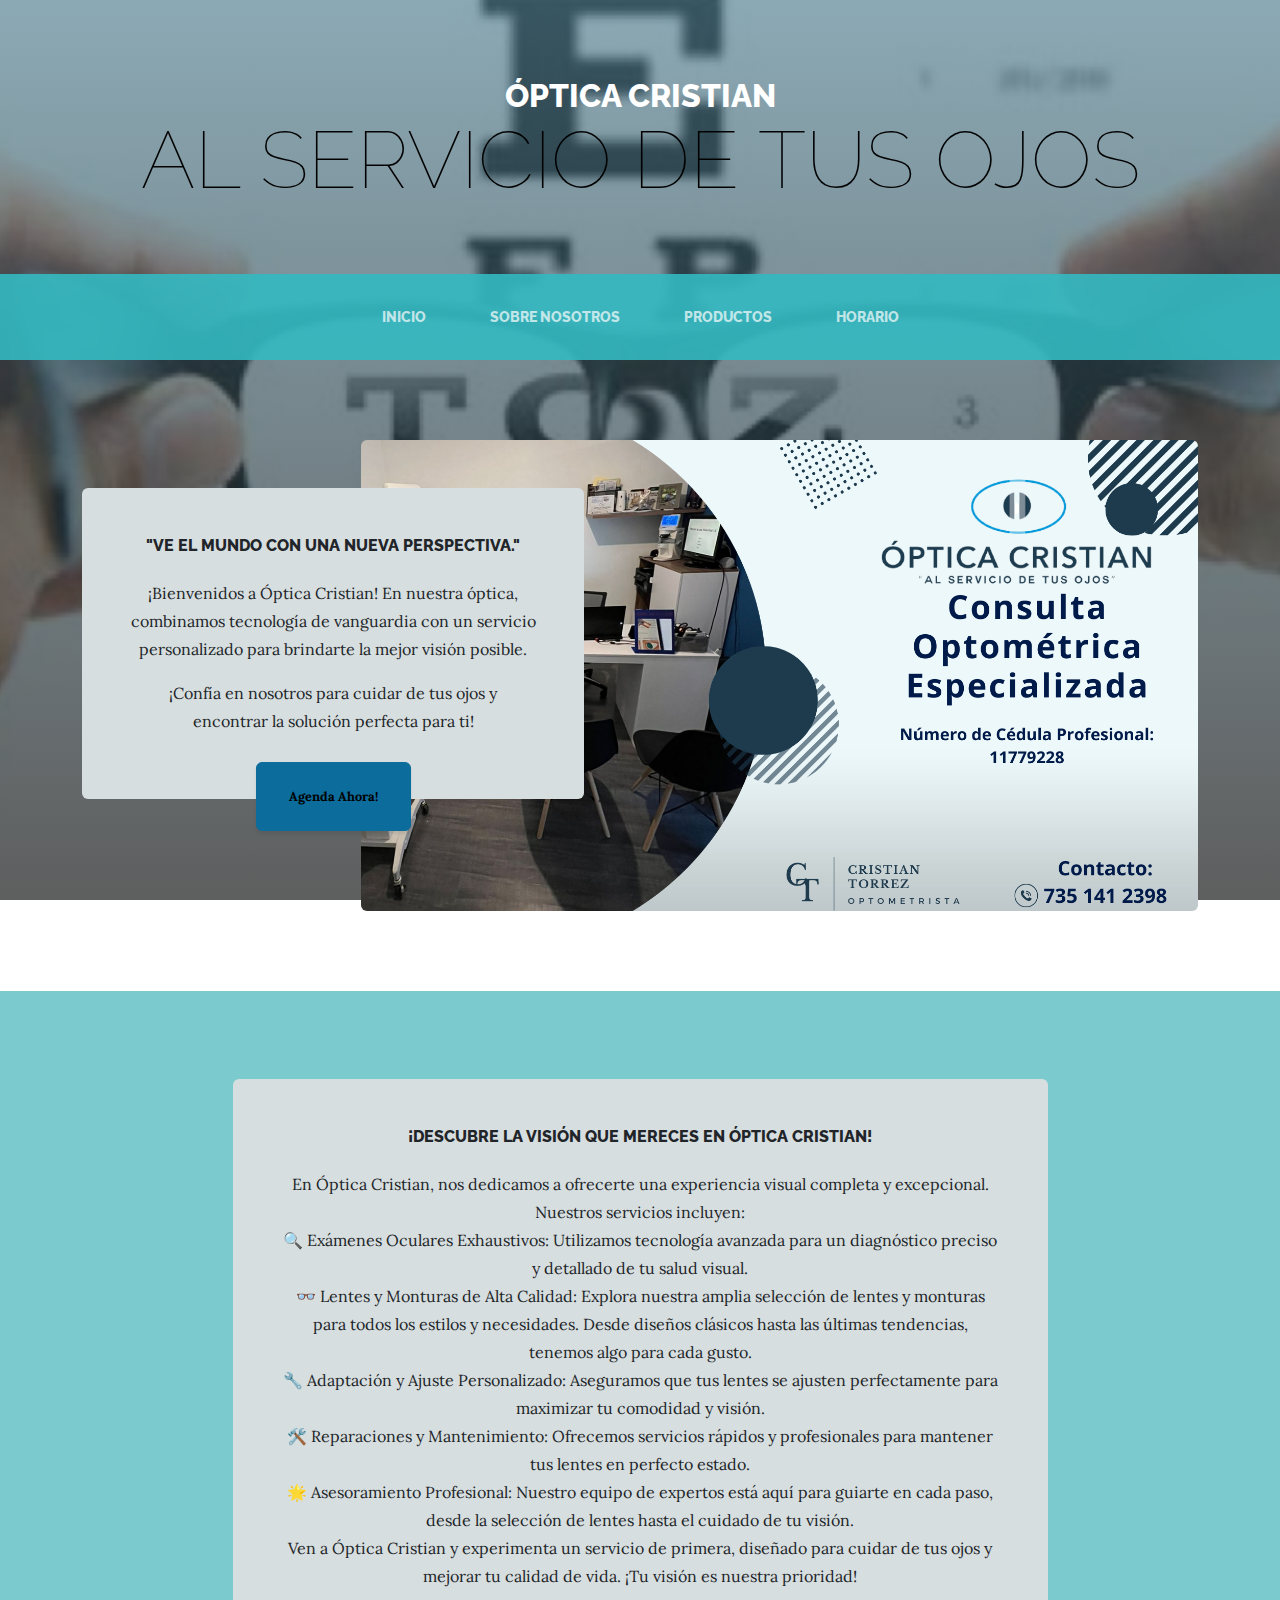
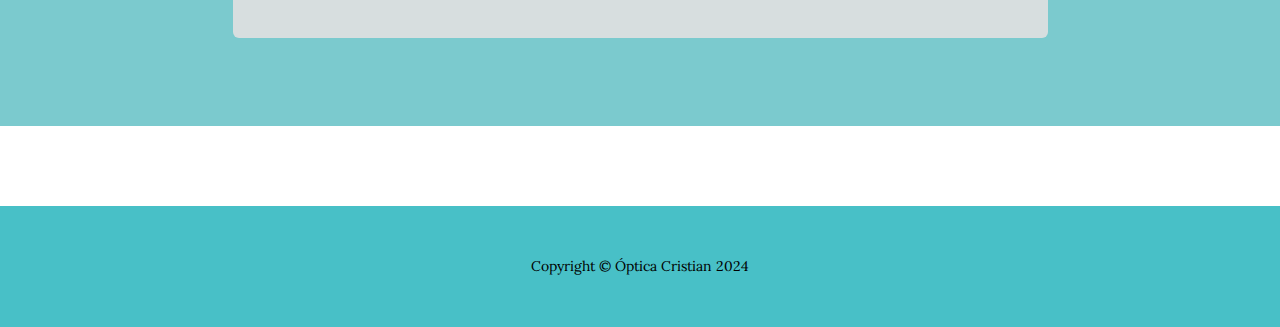
<file: index.html>
<!DOCTYPE html>
<html lang="en">
    <head>
        <meta charset="utf-8" />
        <meta name="viewport" content="width=device-width, initial-scale=1, shrink-to-fit=no" />
        <meta name="description" content="" />
        <meta name="author" content="" />
        <title>Óptica Cristian</title>
        <link rel="icon" type="image/x-icon" href="assets/favicon.ico" />
        <!-- Google fonts-->
        <link href="https://fonts.googleapis.com/css?family=Raleway:100,100i,200,200i,300,300i,400,400i,500,500i,600,600i,700,700i,800,800i,900,900i" rel="stylesheet" />
        <link href="https://fonts.googleapis.com/css?family=Lora:400,400i,700,700i" rel="stylesheet" />
        <!-- Core theme CSS (includes Bootstrap)-->
        <link href="css/styles.css" rel="stylesheet" />
    </head>
    <body>
        <header>
            <h1 class="site-heading text-center text-faded d-none d-lg-block">
                <span class="site-heading-upper text-primary mb-3">Óptica Cristian</span>
                <span class="site-heading-lower">Al servicio de tus ojos</span>
            </h1>
        </header>
        <!-- Navigation-->
        <nav class="navbar navbar-expand-lg navbar-dark py-lg-4" id="mainNav">
            <div class="container">
                <a class="navbar-brand text-uppercase fw-bold d-lg-none" href="index.html">Óptica Cristian</a>
                <button class="navbar-toggler" type="button" data-bs-toggle="collapse" data-bs-target="#navbarSupportedContent" aria-controls="navbarSupportedContent" aria-expanded="false" aria-label="Toggle navigation"><span class="navbar-toggler-icon"></span></button>
                <div class="collapse navbar-collapse" id="navbarSupportedContent">
                    <ul class="navbar-nav mx-auto">
                        <li class="nav-item px-lg-4"><a class="nav-link text-uppercase" href="index.html">Inicio</a></li>
                        <li class="nav-item px-lg-4"><a class="nav-link text-uppercase" href="about.html">Sobre Nosotros</a></li>
                        <li class="nav-item px-lg-4"><a class="nav-link text-uppercase" href="products.html">Productos</a></li>
                        <li class="nav-item px-lg-4"><a class="nav-link text-uppercase" href="store.html">Horario</a></li>
                    </ul>
                </div>
            </div>
        </nav>
        <section class="page-section clearfix">
            <div class="container">
                <div class="intro">
                    <img class="intro-img img-fluid mb-3 mb-lg-0 rounded" src="assets/img/datos.png" alt="..." />
                    <div class="intro-text left-0 text-center bg-faded p-5 rounded">
                        <h2 class="section-heading mb-4">
                           <span class="section-heading-upper">"Ve el mundo con una nueva perspectiva."</span>
                            <!--<span class="section-heading-lower">"Ve el mundo con una nueva perspectiva."</span>-->
                        </h2>
                        <p class="mb-3">¡Bienvenidos a Óptica Cristian! En nuestra óptica, combinamos tecnología de vanguardia con un servicio personalizado para brindarte la mejor visión posible. </p>
                        <p class="mb-3">¡Confía en nosotros para cuidar de tus ojos y encontrar la solución perfecta para ti!</p>
                        <div class="intro-button mx-auto"><a class="btn btn-primary btn-xl" href="https://wa.me/7352593265?text=Hola quiero agendar una cita.">Agenda Ahora!</a></div>
                    </div>
                </div>
            </div>
        </section>
        <section class="page-section cta">
            <div class="container">
                <div class="row">
                    <div class="col-xl-9 mx-auto">
                        <div class="cta-inner bg-faded text-center rounded">
                            <h2 class="section-heading mb-4">
                                <span class="section-heading-upper">¡Descubre la visión que mereces en Óptica Cristian!</span>
                               <!--<span class="section-heading-lower">"Ve el mundo con una nueva perspectiva."</span>-->
                            </h2>
                            <p class="mb-0">En Óptica Cristian, nos dedicamos a ofrecerte una experiencia visual completa y excepcional. Nuestros servicios incluyen:
                                </p>
                                <p class="mb-0"> 🔍 Exámenes Oculares Exhaustivos: Utilizamos tecnología avanzada para un diagnóstico preciso y detallado de tu salud visual.</p>
                                <p class="mb-0"> 👓 Lentes y Monturas de Alta Calidad: Explora nuestra amplia selección de lentes y monturas para todos los estilos y necesidades. Desde diseños clásicos hasta las últimas tendencias, tenemos algo para cada gusto.</p>
                                <p class="mb-0"> 🔧 Adaptación y Ajuste Personalizado: Aseguramos que tus lentes se ajusten perfectamente para maximizar tu comodidad y visión.</p>
                                <p class="mb-0"> 🛠️ Reparaciones y Mantenimiento: Ofrecemos servicios rápidos y profesionales para mantener tus lentes en perfecto estado.</p>
                                <p class="mb-0"> 🌟 Asesoramiento Profesional: Nuestro equipo de expertos está aquí para guiarte en cada paso, desde la selección de lentes hasta el cuidado de tu visión.</p>
                                <p class="mb-0">Ven a Óptica Cristian y experimenta un servicio de primera, diseñado para cuidar de tus ojos y mejorar tu calidad de vida. ¡Tu visión es nuestra prioridad!</p>
                                
                        </div>
                    </div>
                </div>
            </div>
        </section>
        <footer class="footer text-faded text-center py-5">
            <div class="container"><p class="m-0 small">Copyright &copy; Óptica Cristian 2024</p></div>
        </footer>
        <!-- Bootstrap core JS-->
        <script src="https://cdn.jsdelivr.net/npm/bootstrap@5.2.3/dist/js/bootstrap.bundle.min.js"></script>
        <!-- Core theme JS-->
        <script src="js/scripts.js"></script>
    </body>
</html>
</file>
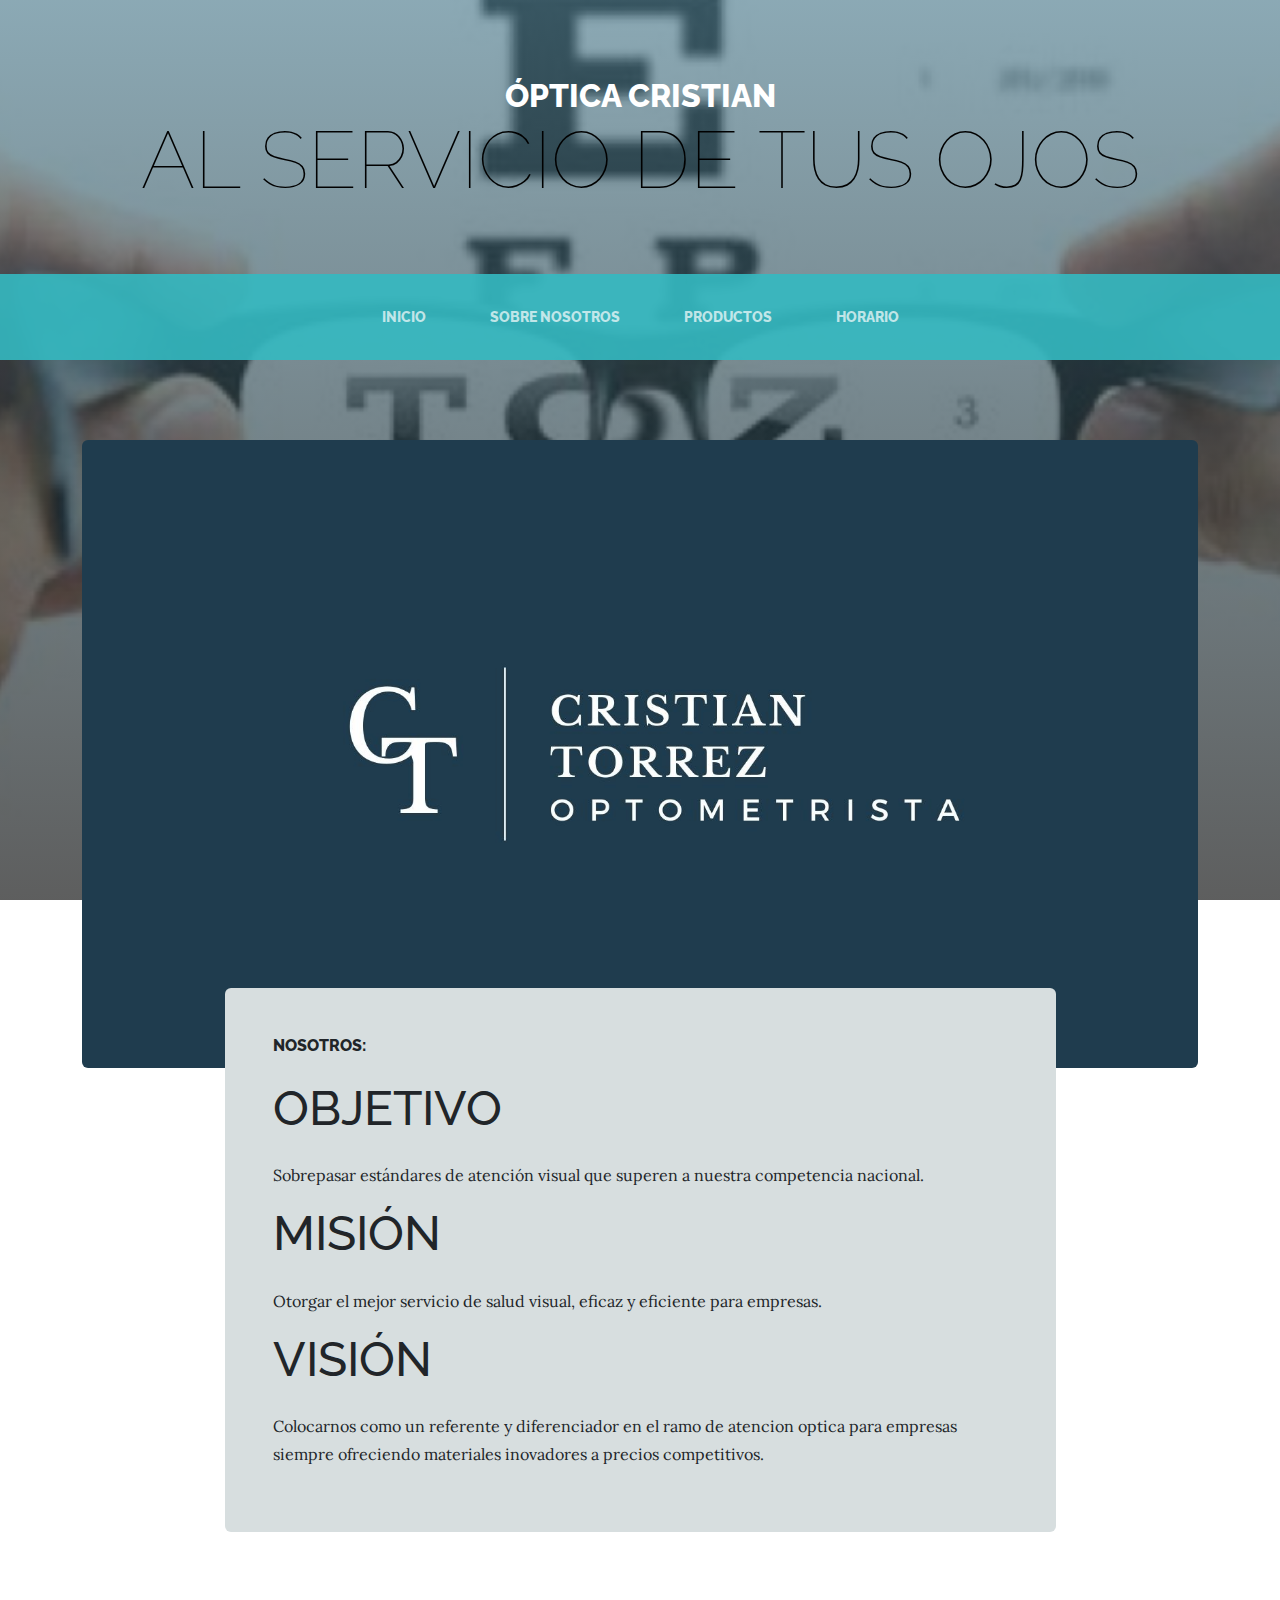
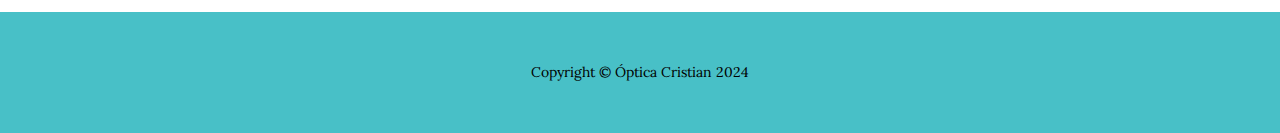
<file: about.html>
<!DOCTYPE html>
<html lang="en">

<head>
    <meta charset="utf-8" />
    <meta name="viewport" content="width=device-width, initial-scale=1, shrink-to-fit=no" />
    <meta name="description" content="" />
    <meta name="author" content="" />
    <title>Óptica Cristian</title>
    <link rel="icon" type="image/x-icon" href="assets/favicon.ico" />
    <!-- Google fonts-->
    <link
        href="https://fonts.googleapis.com/css?family=Raleway:100,100i,200,200i,300,300i,400,400i,500,500i,600,600i,700,700i,800,800i,900,900i"
        rel="stylesheet" />
    <link href="https://fonts.googleapis.com/css?family=Lora:400,400i,700,700i" rel="stylesheet" />
    <!-- Core theme CSS (includes Bootstrap)-->
    <link href="css/styles.css" rel="stylesheet" />
</head>

<body>
    <header>
        <h1 class="site-heading text-center text-faded d-none d-lg-block">
            <span class="site-heading-upper text-primary mb-3">Óptica Cristian</span>
            <span class="site-heading-lower">al servicio de tus ojos</span>
        </h1>
    </header>
    <!-- Navigation-->
    <nav class="navbar navbar-expand-lg navbar-dark py-lg-4" id="mainNav">
        <div class="container">
            <a class="navbar-brand text-uppercase fw-bold d-lg-none" href="index.html">Óptica Cristian</a>
            <button class="navbar-toggler" type="button" data-bs-toggle="collapse"
                data-bs-target="#navbarSupportedContent" aria-controls="navbarSupportedContent" aria-expanded="false"
                aria-label="Toggle navigation"><span class="navbar-toggler-icon"></span></button>
            <div class="collapse navbar-collapse" id="navbarSupportedContent">
                <ul class="navbar-nav mx-auto">
                    <li class="nav-item px-lg-4"><a class="nav-link text-uppercase" href="index.html">Inicio</a></li>
                    <li class="nav-item px-lg-4"><a class="nav-link text-uppercase" href="about.html">Sobre Nosotros</a>
                    </li>
                    <li class="nav-item px-lg-4"><a class="nav-link text-uppercase" href="products.html">Productos</a>
                    </li>
                    <li class="nav-item px-lg-4"><a class="nav-link text-uppercase" href="store.html">Horario</a></li>
                </ul>
            </div>
        </div>
    </nav>
    <section class="page-section about-heading">
        <div class="container">
            <img class="img-fluid rounded about-heading-img mb-3 mb-lg-0" src="assets/img/banner.jpg" alt="..." />
            <div class="about-heading-content">
                <div class="row">
                    <div class="col-xl-9 col-lg-10 mx-auto">
                        <div class="bg-faded rounded p-5"><!-- Nosotros-->
                            <h2 class="section-heading mb-4"><!-- Objetivo-->
                                <span class="section-heading-upper">Nosotros:</span>
                            </h2>
                            <h2 class="section-heading mb-4"><!-- Misión-->
                                <span class="section-heading-lower">Objetivo</span>
                            </h2>
                            <p>Sobrepasar estándares de
                                atención visual que superen a
                                nuestra competencia
                                nacional.
                            </p>

                            <h2 class="section-heading mb-4"><!-- Misión-->
                                <span class="section-heading-lower">Misión</span>
                            </h2>
                            <p>Otorgar el mejor servicio de
                                salud visual, eficaz y eficiente
                                para empresas.
                            </p>
                            <h2 class="section-heading mb-4"><!-- Visión-->
                                <span class="section-heading-lower">Visión</span>
                            </h2>
                            <p>Colocarnos como un referente
                                y diferenciador en el ramo de
                                atencion optica para empresas
                                siempre ofreciendo materiales
                                inovadores a precios
                                competitivos.
                            </p>


                        </div>
                       
                    </div>
                </div>
            </div>
        </div>
    </section>
    <footer class="footer text-faded text-center py-5">
        <div class="container">
            <p class="m-0 small">Copyright &copy; Óptica Cristian 2024</p>
        </div>
    </footer>
    <!-- Bootstrap core JS-->
    <script src="https://cdn.jsdelivr.net/npm/bootstrap@5.2.3/dist/js/bootstrap.bundle.min.js"></script>
    <!-- Core theme JS-->
    <script src="js/scripts.js"></script>
</body>

</html>
</file>
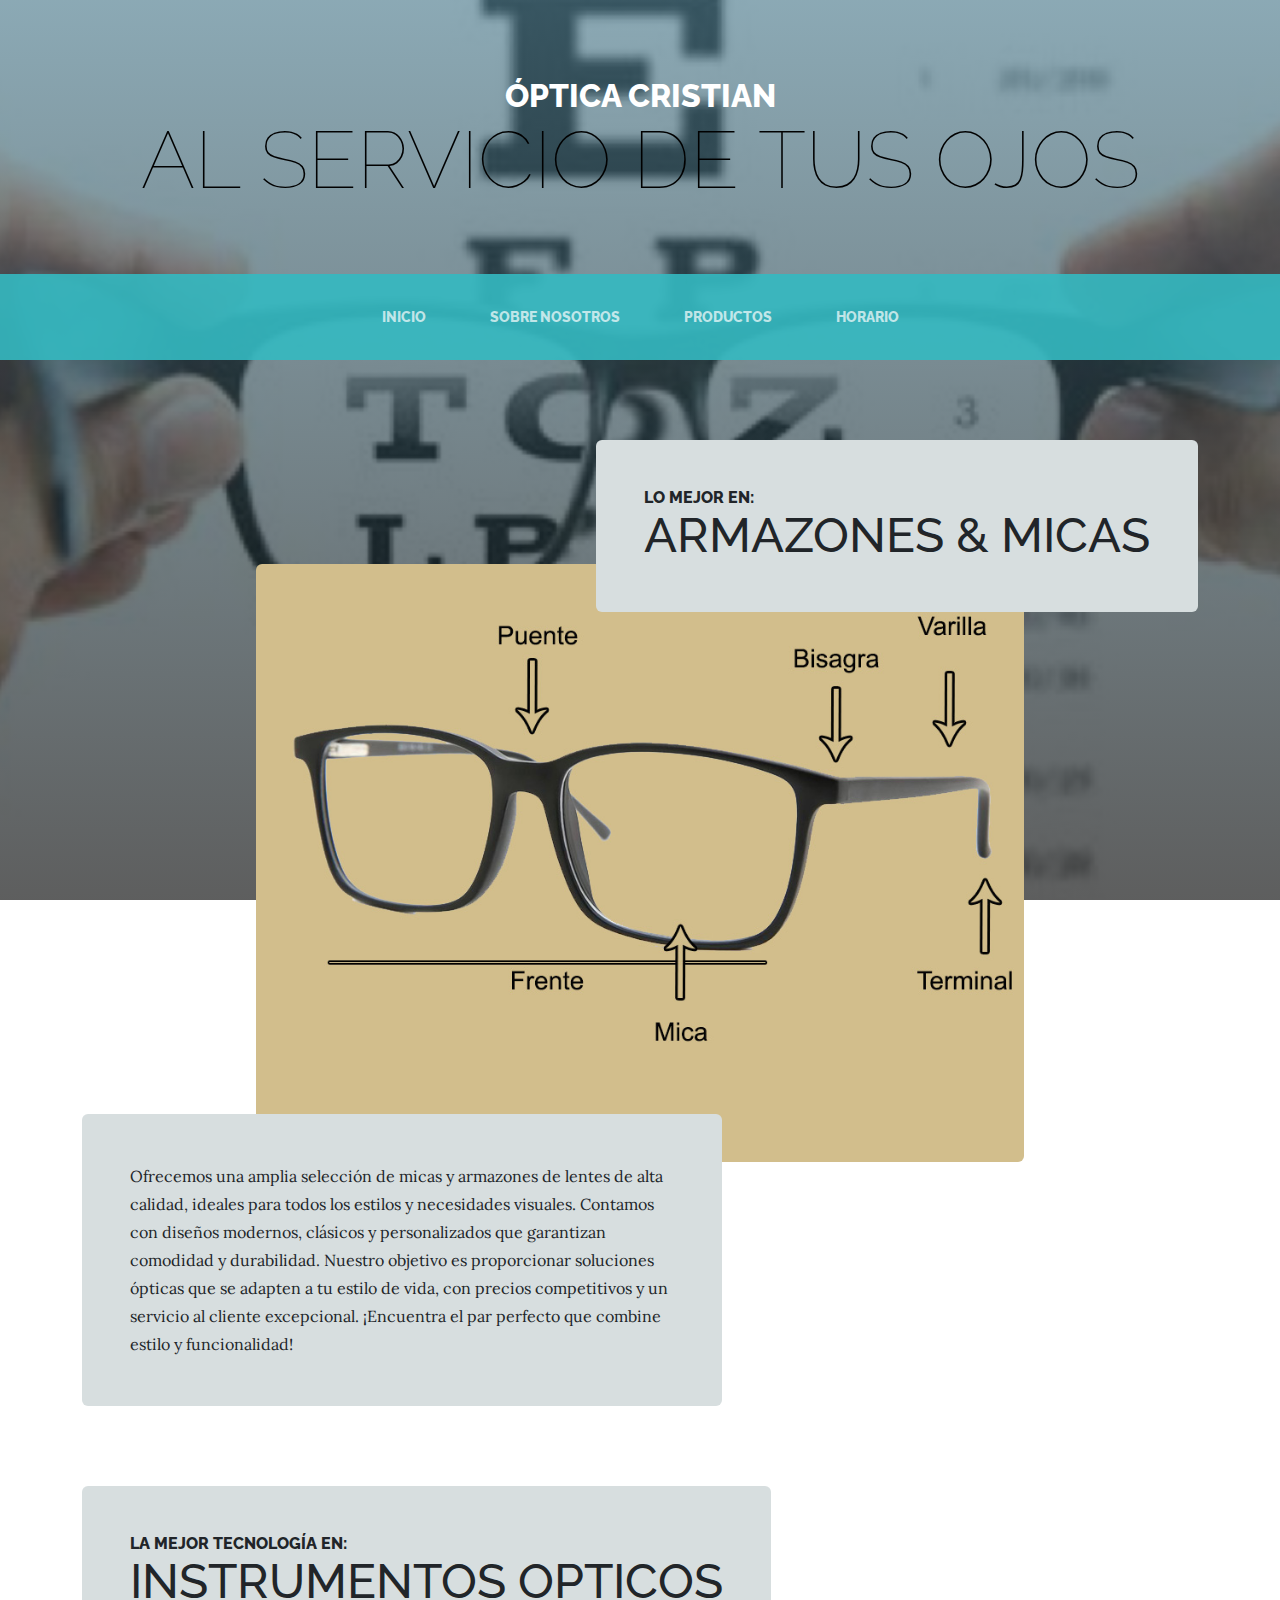
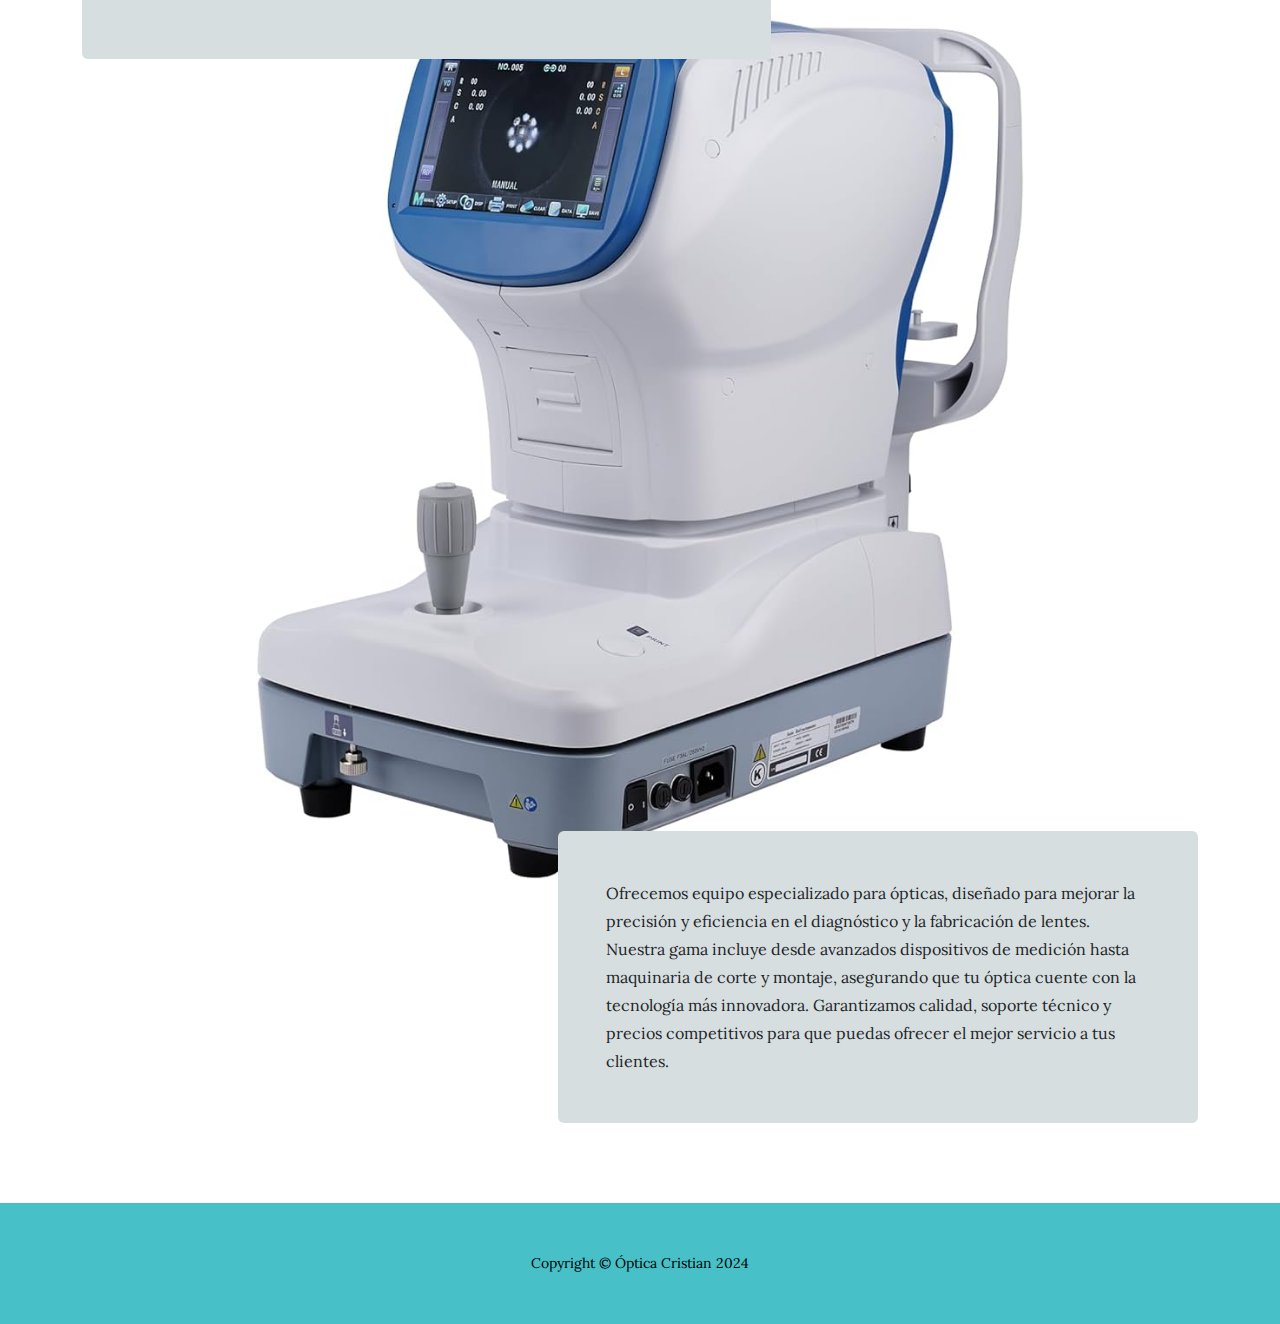
<file: products.html>
<!DOCTYPE html>
<html lang="en">
    <head>
        <meta charset="utf-8" />
        <meta name="viewport" content="width=device-width, initial-scale=1, shrink-to-fit=no" />
        <meta name="description" content="" />
        <meta name="author" content="" />
        <title>Óptica Cristian</title>
        <link rel="icon" type="image/x-icon" href="assets/favicon.ico" />
        <!-- Google fonts-->
        <link href="https://fonts.googleapis.com/css?family=Raleway:100,100i,200,200i,300,300i,400,400i,500,500i,600,600i,700,700i,800,800i,900,900i" rel="stylesheet" />
        <link href="https://fonts.googleapis.com/css?family=Lora:400,400i,700,700i" rel="stylesheet" />
        <!-- Core theme CSS (includes Bootstrap)-->
        <link href="css/styles.css" rel="stylesheet" />
    </head>
    <body>
        <header>
            <h1 class="site-heading text-center text-faded d-none d-lg-block">
                <span class="site-heading-upper text-primary mb-3">Óptica Cristian</span>
                <span class="site-heading-lower">Al servicio de tus ojos</span>
            </h1>
        </header>
        <!-- Navigation-->
        <nav class="navbar navbar-expand-lg navbar-dark py-lg-4" id="mainNav">
            <div class="container">
                <a class="navbar-brand text-uppercase fw-bold d-lg-none" href="index.html">Óptica Cristian</a>
                <button class="navbar-toggler" type="button" data-bs-toggle="collapse" data-bs-target="#navbarSupportedContent" aria-controls="navbarSupportedContent" aria-expanded="false" aria-label="Toggle navigation"><span class="navbar-toggler-icon"></span></button>
                <div class="collapse navbar-collapse" id="navbarSupportedContent">
                    <ul class="navbar-nav mx-auto">
                        <li class="nav-item px-lg-4"><a class="nav-link text-uppercase" href="index.html">Inicio</a></li>
                        <li class="nav-item px-lg-4"><a class="nav-link text-uppercase" href="about.html">Sobre Nosotros</a></li>
                        <li class="nav-item px-lg-4"><a class="nav-link text-uppercase" href="products.html">Productos</a></li>
                        <li class="nav-item px-lg-4"><a class="nav-link text-uppercase" href="store.html">Horario</a></li>
                    </ul>
                </div>
            </div>
        </nav>
        <section class="page-section">
            <div class="container">
                <div class="product-item">
                    <div class="product-item-title d-flex">
                        <div class="bg-faded p-5 d-flex ms-auto rounded">
                            <h2 class="section-heading mb-0">
                                <span class="section-heading-upper">Lo mejor en: </span>
                                <span class="section-heading-lower">Armazones & Micas</span>
                            </h2>
                        </div>
                    </div>
                    <img class="product-item-img mx-auto d-flex rounded img-fluid mb-3 mb-lg-0" src="assets/img/estructura.jpg" alt="..." />
                    <div class="product-item-description d-flex me-auto">
                        <div class="bg-faded p-5 rounded"><p class="mb-0">Ofrecemos una amplia selección de micas y armazones de lentes de alta calidad, ideales para todos los estilos y necesidades visuales. Contamos con diseños modernos, clásicos y personalizados que garantizan comodidad y durabilidad. 
                            Nuestro objetivo es proporcionar soluciones ópticas que se adapten a tu estilo de vida, con precios competitivos y un servicio al cliente excepcional. ¡Encuentra el par perfecto que combine estilo y funcionalidad!</p></div>
                    </div>
                </div>
            </div>
        </section>
        <section class="page-section">
            <div class="container">
                <div class="product-item">
                    <div class="product-item-title d-flex">
                        <div class="bg-faded p-5 d-flex me-auto rounded">
                            <h2 class="section-heading mb-0">
                                <span class="section-heading-upper">La mejor tecnología en:</span>
                                <span class="section-heading-lower">instrumentos opticos</span>
                            </h2>
                        </div>
                    </div>
                    <img class="product-item-img mx-auto d-flex rounded img-fluid mb-3 mb-lg-0" src="assets/img/intrumentos.jpg" alt="..." />
                    <div class="product-item-description d-flex ms-auto">
                        <div class="bg-faded p-5 rounded"><p class="mb-0">Ofrecemos equipo especializado para ópticas, diseñado para mejorar la precisión y eficiencia en el diagnóstico y la fabricación de lentes. Nuestra gama incluye desde avanzados dispositivos de medición hasta maquinaria de corte y montaje, 
                            asegurando que tu óptica cuente con la tecnología más innovadora. Garantizamos calidad, soporte técnico y precios competitivos para que puedas ofrecer el mejor servicio a tus clientes.</p></div>
                    </div>
                </div>
            </div>
        </section>
      <!--
          <section class="page-section">
            <div class="container">
                <div class="product-item">
                    <div class="product-item-title d-flex">
                        <div class="bg-faded p-5 d-flex ms-auto rounded">
                            <h2 class="section-heading mb-0">
                                <span class="section-heading-upper">From Around the World</span>
                                <span class="section-heading-lower">Bulk Speciality Blends</span>
                            </h2>
                        </div>
                    </div>
                    <img class="product-item-img mx-auto d-flex rounded img-fluid mb-3 mb-lg-0" src="assets/img/products-03.jpg" alt="..." />
                    <div class="product-item-description d-flex me-auto">
                        <div class="bg-faded p-5 rounded"><p class="mb-0">Travelling the world for the very best quality coffee is something take pride in. When you visit us, you'll always find new blends from around the world, mainly from regions in Central and South America. We sell our blends in smaller to large bulk quantities. Please visit us in person for more details.</p></div>
                    </div>
                </div>
            </div>
        </section>-->
        <footer class="footer text-faded text-center py-5">
            <div class="container"><p class="m-0 small">Copyright &copy; Óptica Cristian 2024</p></div>
        </footer>
        <!-- Bootstrap core JS-->
        <script src="https://cdn.jsdelivr.net/npm/bootstrap@5.2.3/dist/js/bootstrap.bundle.min.js"></script>
        <!-- Core theme JS-->
        <script src="js/scripts.js"></script>
    </body>
</html>
</file>
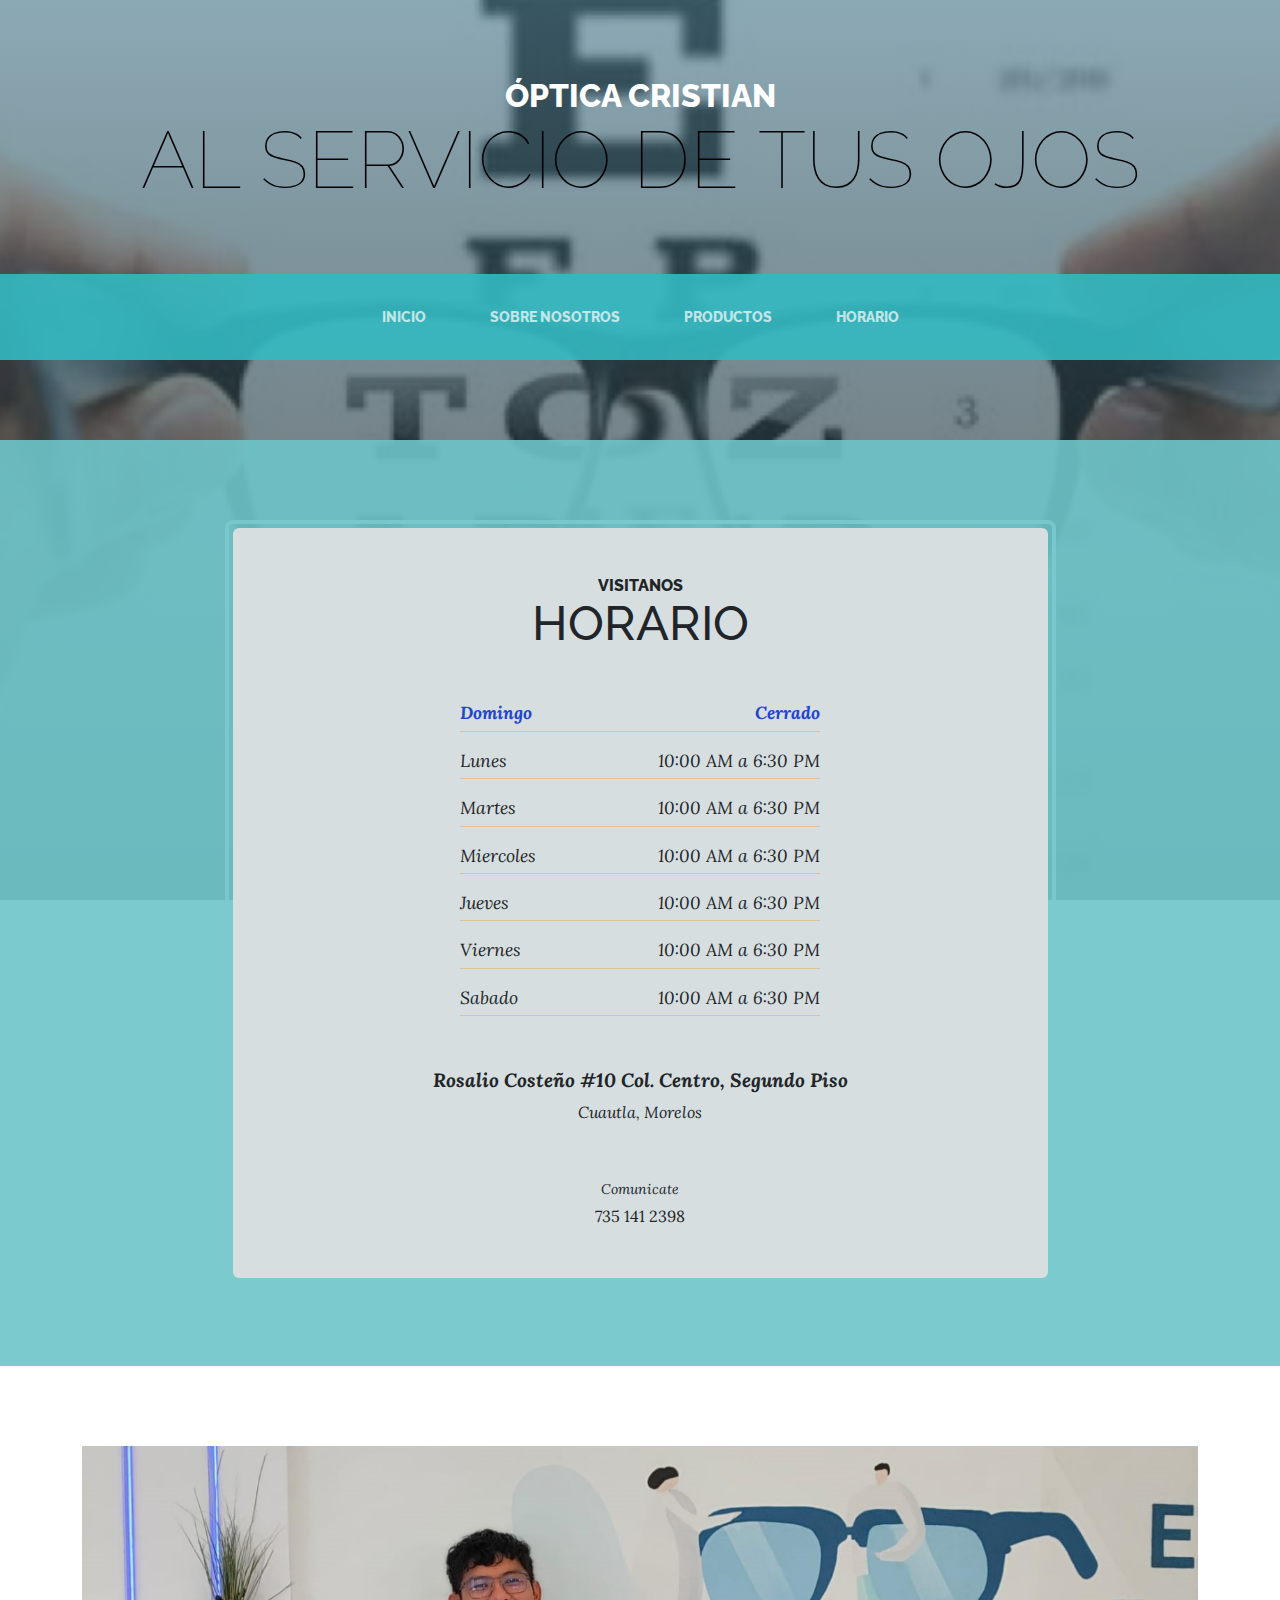
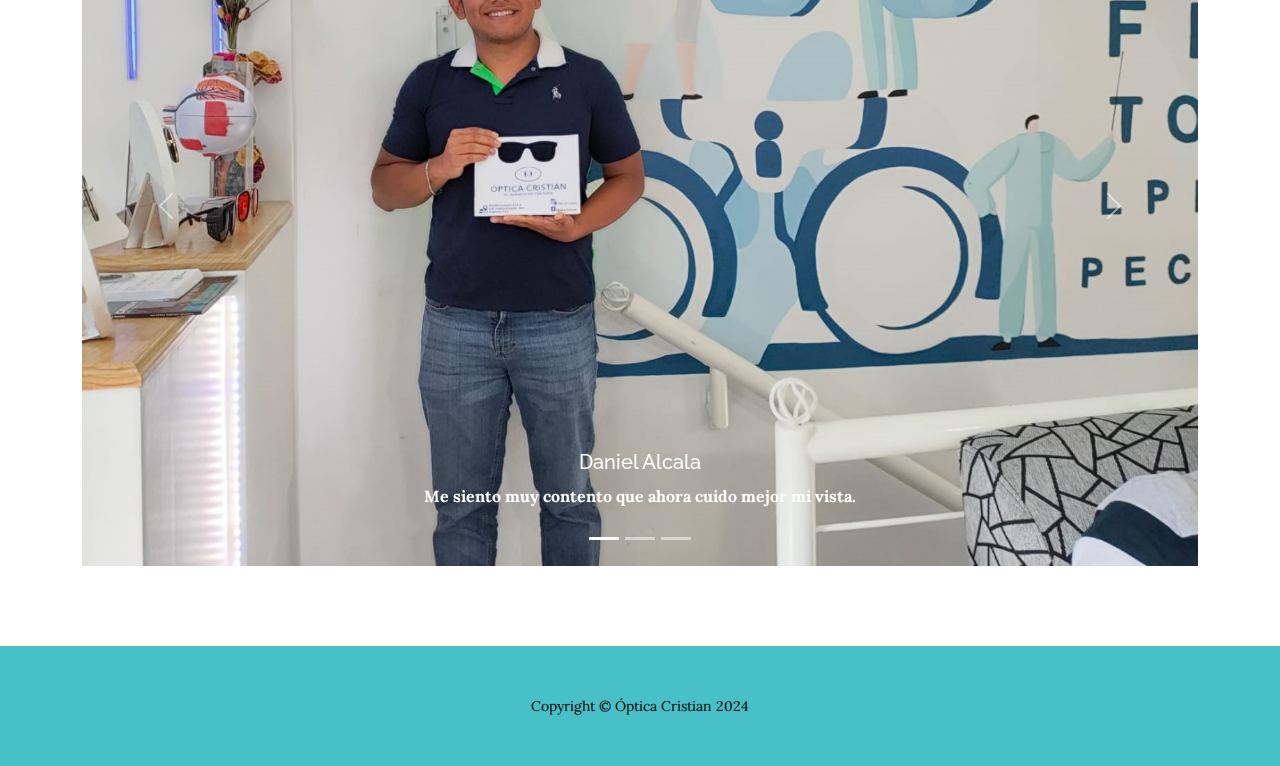
<file: store.html>
<!DOCTYPE html>
<html lang="en">
    <head>
        <meta charset="utf-8" />
        <meta name="viewport" content="width=device-width, initial-scale=1, shrink-to-fit=no" />
        <meta name="description" content="" />
        <meta name="author" content="" />
        <title>Óptica Cristian</title>
        <link rel="icon" type="image/x-icon" href="assets/favicon.ico" />
        <!-- Google fonts-->
        <link href="https://fonts.googleapis.com/css?family=Raleway:100,100i,200,200i,300,300i,400,400i,500,500i,600,600i,700,700i,800,800i,900,900i" rel="stylesheet" />
        <link href="https://fonts.googleapis.com/css?family=Lora:400,400i,700,700i" rel="stylesheet" />
        <!-- Core theme CSS (includes Bootstrap)-->
        <link href="css/styles.css" rel="stylesheet" />
    </head>
    <body>
        <header>
            <h1 class="site-heading text-center text-faded d-none d-lg-block">
                <span class="site-heading-upper text-primary mb-3">Óptica Cristian</span>
                <span class="site-heading-lower">Al servicio de tus ojos</span>
            </h1>
        </header>
        <!-- Navigation-->
        <nav class="navbar navbar-expand-lg navbar-dark py-lg-4" id="mainNav">
            <div class="container">
                <a class="navbar-brand text-uppercase fw-bold d-lg-none" href="index.html">Óptica Cristian</a>
                <button class="navbar-toggler" type="button" data-bs-toggle="collapse" data-bs-target="#navbarSupportedContent" aria-controls="navbarSupportedContent" aria-expanded="false" aria-label="Toggle navigation"><span class="navbar-toggler-icon"></span></button>
                <div class="collapse navbar-collapse" id="navbarSupportedContent">
                    <ul class="navbar-nav mx-auto">
                        <li class="nav-item px-lg-4"><a class="nav-link text-uppercase" href="index.html">Inicio</a></li>
                        <li class="nav-item px-lg-4"><a class="nav-link text-uppercase" href="about.html">Sobre Nosotros</a></li>
                        <li class="nav-item px-lg-4"><a class="nav-link text-uppercase" href="products.html">Productos</a></li>
                        <li class="nav-item px-lg-4"><a class="nav-link text-uppercase" href="store.html">Horario</a></li>
                    </ul>
                </div>
            </div>
        </nav>
        <section class="page-section cta">
            <div class="container">
                <div class="row">
                    <div class="col-xl-9 mx-auto">
                        <div class="cta-inner bg-faded text-center rounded">
                            <h2 class="section-heading mb-5">
                                <span class="section-heading-upper">Visitanos</span>
                                <span class="section-heading-lower">Horario</span>
                            </h2>
                            <ul class="list-unstyled list-hours mb-5 text-left mx-auto">
                                <li class="list-unstyled-item list-hours-item d-flex">
                                    Domingo
                                    <span class="ms-auto">Cerrado</span>
                                </li>
                                <li class="list-unstyled-item list-hours-item d-flex">
                                    Lunes
                                    <span class="ms-auto">10:00 AM a 6:30 PM</span>
                                </li>
                                <li class="list-unstyled-item list-hours-item d-flex">
                                    Martes
                                    <span class="ms-auto">10:00 AM a 6:30 PM</span>
                                </li>
                                <li class="list-unstyled-item list-hours-item d-flex">
                                    Miercoles
                                    <span class="ms-auto">10:00 AM a 6:30 PM</span>
                                </li>
                                <li class="list-unstyled-item list-hours-item d-flex">
                                    Jueves
                                    <span class="ms-auto">10:00 AM a 6:30 PM</span>
                                </li>
                                <li class="list-unstyled-item list-hours-item d-flex">
                                    Viernes
                                    <span class="ms-auto">10:00 AM a 6:30 PM</span>
                                </li>
                                <li class="list-unstyled-item list-hours-item d-flex">
                                    Sabado
                                    <span class="ms-auto">10:00 AM a 6:30 PM</span>
                                </li>
                            </ul>
                            <p class="address mb-5">
                                <em>
                                    <strong>Rosalio Costeño #10 Col. Centro, Segundo Piso</strong>
                                    <br />
                                    Cuautla, Morelos
                                </em>
                            </p>
                            <p class="mb-0">
                                <small><em>Comunicate</em></small>
                                <br />
                                735 141 2398
                            </p>
                        </div>
                    </div>
                </div>
            </div>
        </section>
        <section class="page-section about-heading">
            <div class="container">
                <div id="carouselExampleCaptions" class="carousel slide">
                    <div class="carousel-indicators">
                      <button type="button" data-bs-target="#carouselExampleCaptions" data-bs-slide-to="0" class="active" aria-current="true" aria-label="Slide 1"></button>
                      <button type="button" data-bs-target="#carouselExampleCaptions" data-bs-slide-to="1" aria-label="Slide 2"></button>
                      <button type="button" data-bs-target="#carouselExampleCaptions" data-bs-slide-to="2" aria-label="Slide 3"></button>
                    </div>
                    <div class="carousel-inner">
                      <div class="carousel-item active">
                        <img src="assets/img/daniel.jpg" class="d-block w-100" alt="...">
                        <div class="carousel-caption d-none d-md-block">
                          <h5>Daniel Alcala</h5>
                          <p>Me siento muy contento que ahora cuido mejor mi vista.</p>
                        </div>
                      </div>
                      <div class="carousel-item">
                        <img src="assets/img/angel.jpg" class="d-block w-100" alt="...">
                        <div class="carousel-caption d-none d-md-block">
                          <h5>Angel Alcala</h5>
                          <p>Some representative placeholder content for the second slide.</p>
                        </div>
                      </div>
                      <div class="carousel-item">
                        <img src="assets/img/irma.jpg" class="d-block w-100" alt="...">
                        <div class="carousel-caption d-none d-md-block">
                          <h5>Irma Alcala</h5>
                          <p>Some representative placeholder content for the third slide.</p>
                        </div>
                      </div>
                    </div>
                    <button class="carousel-control-prev" type="button" data-bs-target="#carouselExampleCaptions" data-bs-slide="prev">
                      <span class="carousel-control-prev-icon" aria-hidden="true"></span>
                      <span class="visually-hidden">Previous</span>
                    </button>
                    <button class="carousel-control-next" type="button" data-bs-target="#carouselExampleCaptions" data-bs-slide="next">
                      <span class="carousel-control-next-icon" aria-hidden="true"></span>
                      <span class="visually-hidden">Next</span>
                    </button>
                  </div>
            </div>
        </section>
        <footer class="footer text-faded text-center py-5">
            <div class="container"><p class="m-0 small">Copyright &copy; Óptica Cristian 2024</p></div>
        </footer>
        <!-- Bootstrap core JS-->
        <script src="https://cdn.jsdelivr.net/npm/bootstrap@5.2.3/dist/js/bootstrap.bundle.min.js"></script>
        <!-- Core theme JS-->
        <script src="js/scripts.js"></script>
    </body>
</html>
</file>
